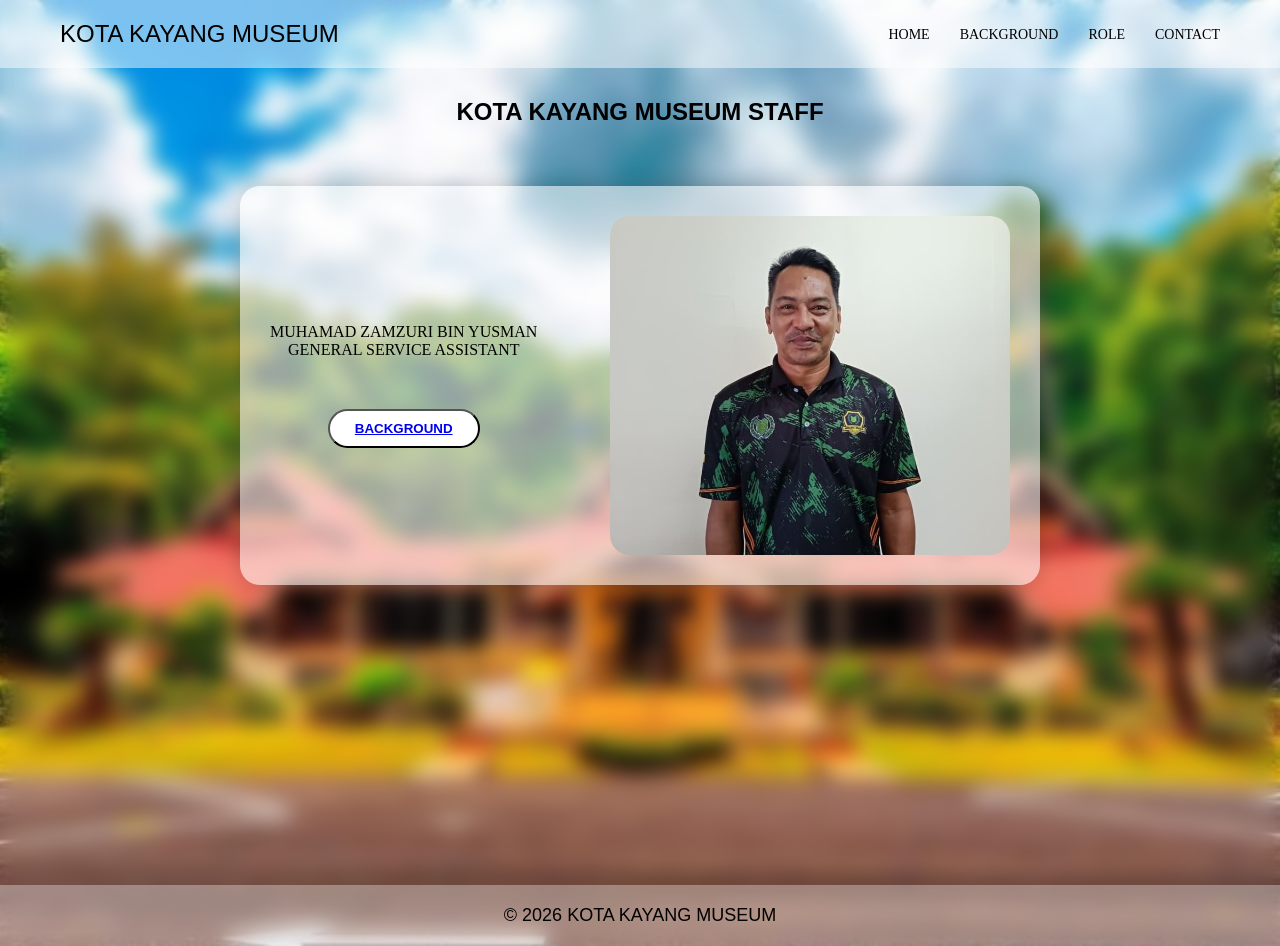
<file: index.html>
<!DOCTYPE html>
<html lang="en">

<head>
    <meta charset="UTF-8">
    <meta name="viewport" content="width=device-width, initial-scale=1.0">
    <title>STAFF PROFILE</title>
    <link rel="stylesheet" href="style.css">

</head>

<body>
    <nav>
        <h1>KOTA KAYANG MUSEUM</h1>
        <ul>
            <li><a href="index.html">HOME</a></li>
            <li><a href="background.html">BACKGROUND</a></li>
            <li><a href="role.html">ROLE</a></li>
            <li><a href="contact.html">CONTACT</a></li>
        </ul>
    </nav>
    <section class="title-home">
        <h1>KOTA KAYANG MUSEUM STAFF</h1>
    </section>

    <section class="picture">
        <div class="picture-text">
            <p>MUHAMAD ZAMZURI BIN YUSMAN</p>
            <p>GENERAL SERVICE ASSISTANT</p>

            <div class="picture-buttons">
                <button class="btn-primary"><a href="background.html">BACKGROUND</a></button>
            </div>
        </div>

        <img src="ENCIK-ZAMZURI.jpg" alt="STAFF MUZIUM">
    </section>



    <footer>
        <p>© 2026 KOTA KAYANG MUSEUM </p>
    </footer>


</body>

</html>
</file>
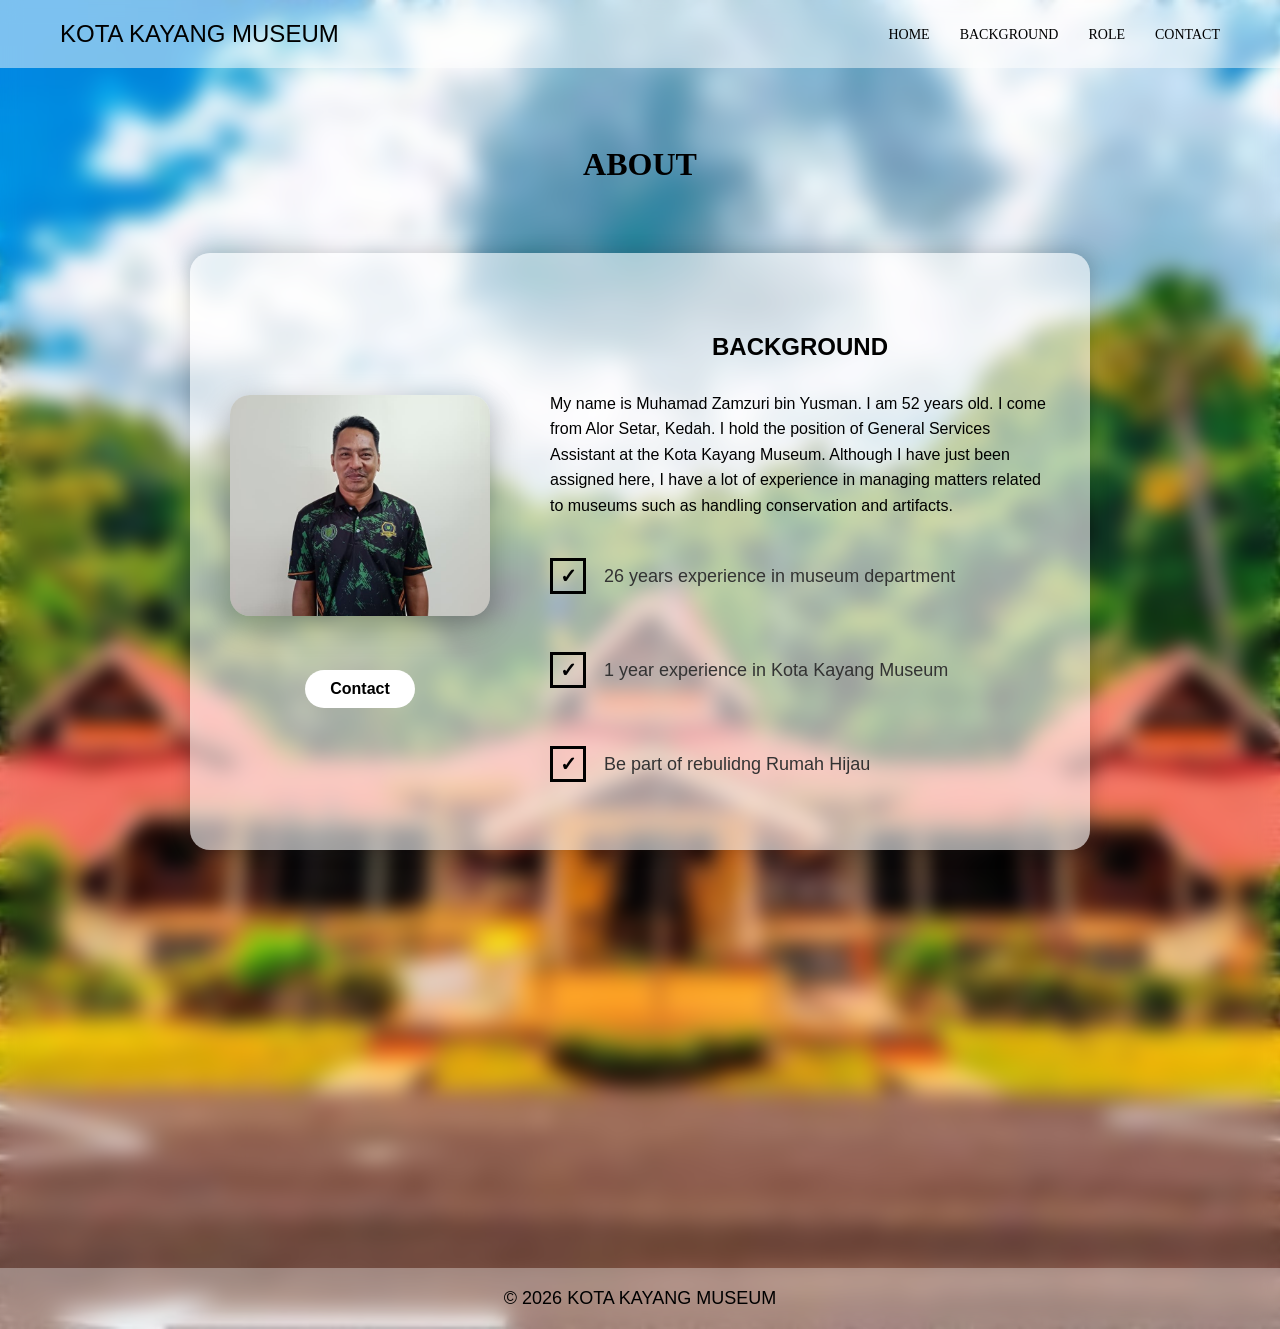
<file: background.html>
<!DOCTYPE html>
<html lang="en">

<head>
    <meta charset="UTF-8">
    <meta name="viewport" content="width=device-width, initial-scale=1.0">
    <title>STAFF PROFILE</title>
    <link rel="stylesheet" href="style.css">
</head>

<body>
    <nav>
        <h1>KOTA KAYANG MUSEUM</h1>
        <ul>
            <li><a href="home.html">HOME</a></li>
            <li><a href="background.html">BACKGROUND</a></li>
            <li><a href="role.html">ROLE</a></li>
            <li><a href="contact.html">CONTACT</a></li>
        </ul>
    </nav>

    <section class="background-staff">
        <h1>ABOUT</h1>
        <div class="background-content">
            <div class="background-img">
                <img src="ENCIK-ZAMZURI.jpg" alt="STAFF MUZIUM">
                <div class="btn-role">
                    <a href="contact.html" class="btn">Contact</a>
                </div>
            </div>

            <div class="background-detail">
                <h2>BACKGROUND</h2>
                <p>My name is Muhamad Zamzuri bin Yusman. I am 52 years old. I come from Alor Setar, Kedah. I hold the
                    position of General
                    Services Assistant at the Kota Kayang Museum. Although I have just been assigned here, I have a lot
                    of experience in
                    managing matters related to museums such as handling conservation and artifacts.</p>

                <div class="feature">
                    <div class="check-box">✓</div>
                    <span>26 years experience in museum department</span>
                </div>
                <div class="feature">
                    <div class="check-box">✓</div>
                    <span>1 year experience in Kota Kayang Museum</span>
                </div>
                <div class="feature">
                    <div class="check-box">✓</div>
                    <span>Be part of rebulidng Rumah Hijau</span>
                </div>

            </div>

        </div>

    </section>

    <footer>
        <p>© 2026 KOTA KAYANG MUSEUM </p>
    </footer>

</body>

</html>
</file>
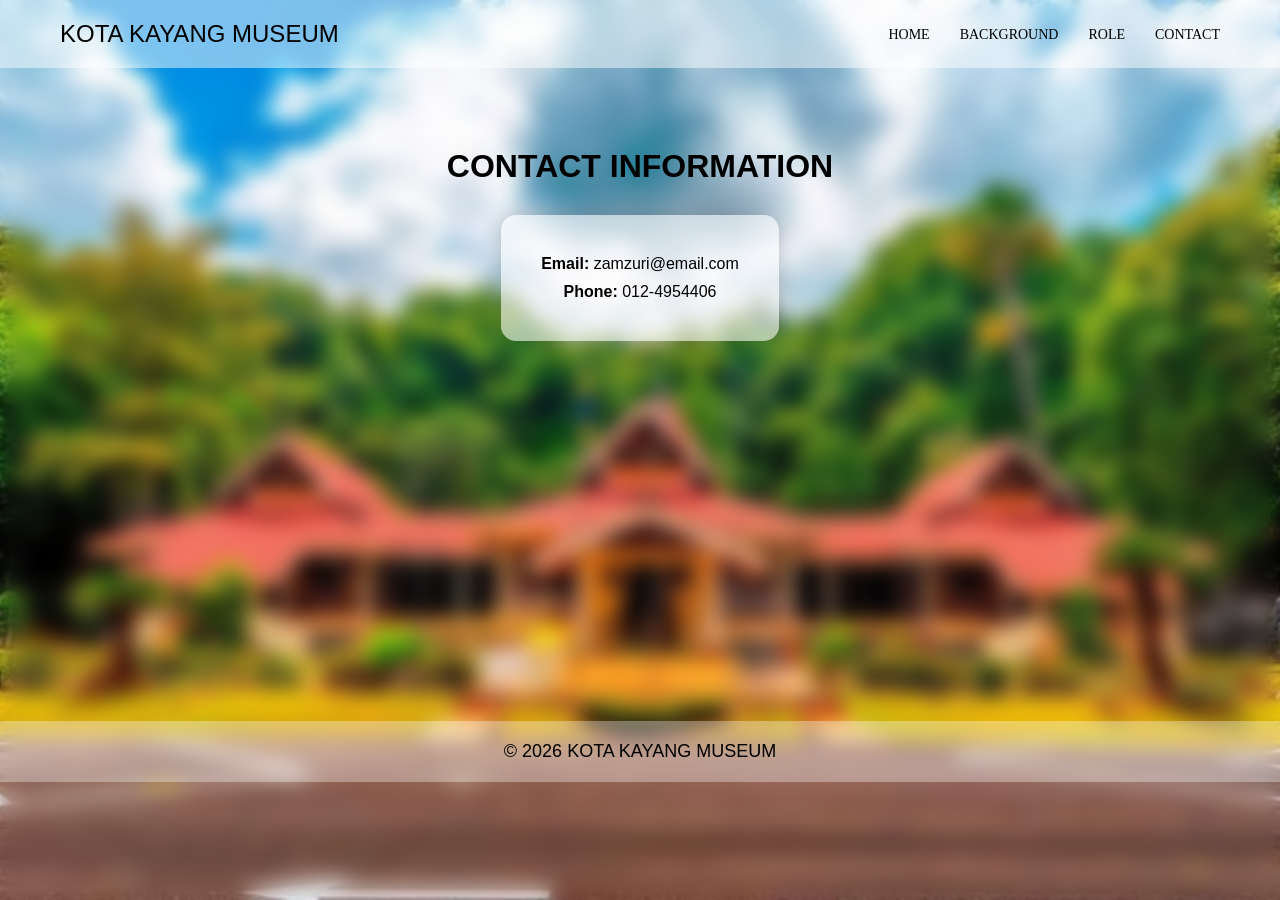
<file: contact.html>
<!DOCTYPE html>
<html lang="en">

<head>
    <meta charset="UTF-8">
    <meta name="viewport" content="width=device-width, initial-scale=1.0">
    <title>STAFF PROFILE</title>
    <link rel="stylesheet" href="style.css">
</head>

<body>
    <nav>
        <h1>KOTA KAYANG MUSEUM</h1>
        <ul>
            <li><a href="home.html">HOME</a></li>
            <li><a href="background.html">BACKGROUND</a></li>
            <li><a href="role.html">ROLE</a></li>
            <li><a href="contact.html">CONTACT</a></li>
        </ul>
    </nav>



    <section class="contact">

        <h1>CONTACT INFORMATION</h1>

        <div class="contact-box">
            <p><strong>Email:</strong> zamzuri@email.com</p>
            <p><strong>Phone:</strong> 012-4954406</p>
        </div>

    </section>

    <footer>
        <p>© 2026 KOTA KAYANG MUSEUM </p>
    </footer>

</body>

</html>
</file>
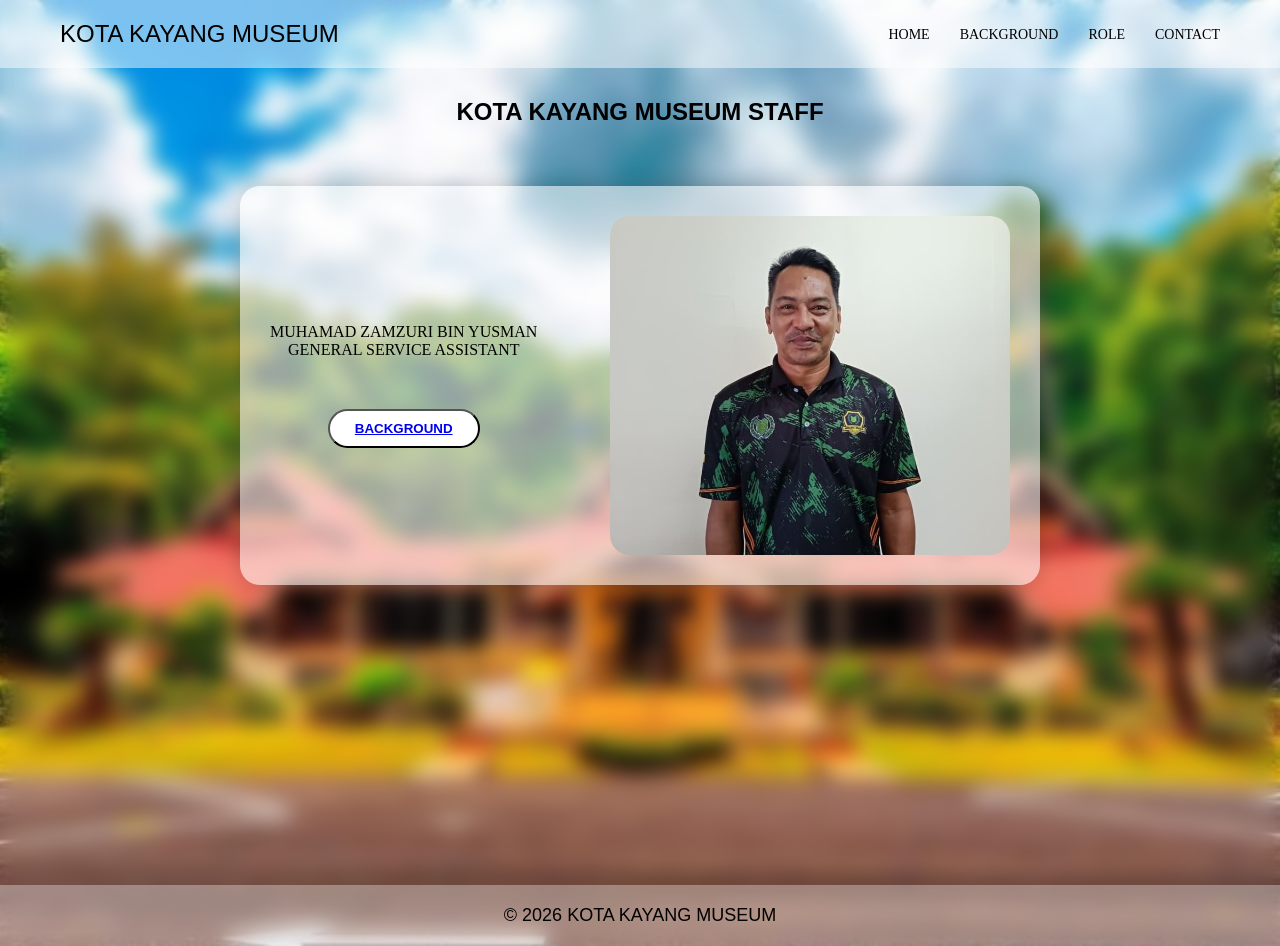
<file: home.html>
<!DOCTYPE html>
<html lang="en">

<head>
    <meta charset="UTF-8">
    <meta name="viewport" content="width=device-width, initial-scale=1.0">
    <title>STAFF PROFILE</title>
    <link rel="stylesheet" href="style.css">

</head>

<body>
    <nav>
        <h1>KOTA KAYANG MUSEUM</h1>
        <ul>
            <li><a href="home.html">HOME</a></li>
            <li><a href="background.html">BACKGROUND</a></li>
            <li><a href="role.html">ROLE</a></li>
            <li><a href="contact.html">CONTACT</a></li>
        </ul>
    </nav>
    <section class="title-home">
        <h1>KOTA KAYANG MUSEUM STAFF</h1>
    </section>

    <section class="picture">
        <div class="picture-text">
            <p>MUHAMAD ZAMZURI BIN YUSMAN</p>
            <p>GENERAL SERVICE ASSISTANT</p>

            <div class="picture-buttons">
                <button class="btn-primary"><a href="background.html">BACKGROUND</a></button>
            </div>
        </div>

        <img src="ENCIK-ZAMZURI.jpg" alt="STAFF MUZIUM">
    </section>



    <footer>
        <p>© 2026 KOTA KAYANG MUSEUM </p>
    </footer>


</body>

</html>
</file>
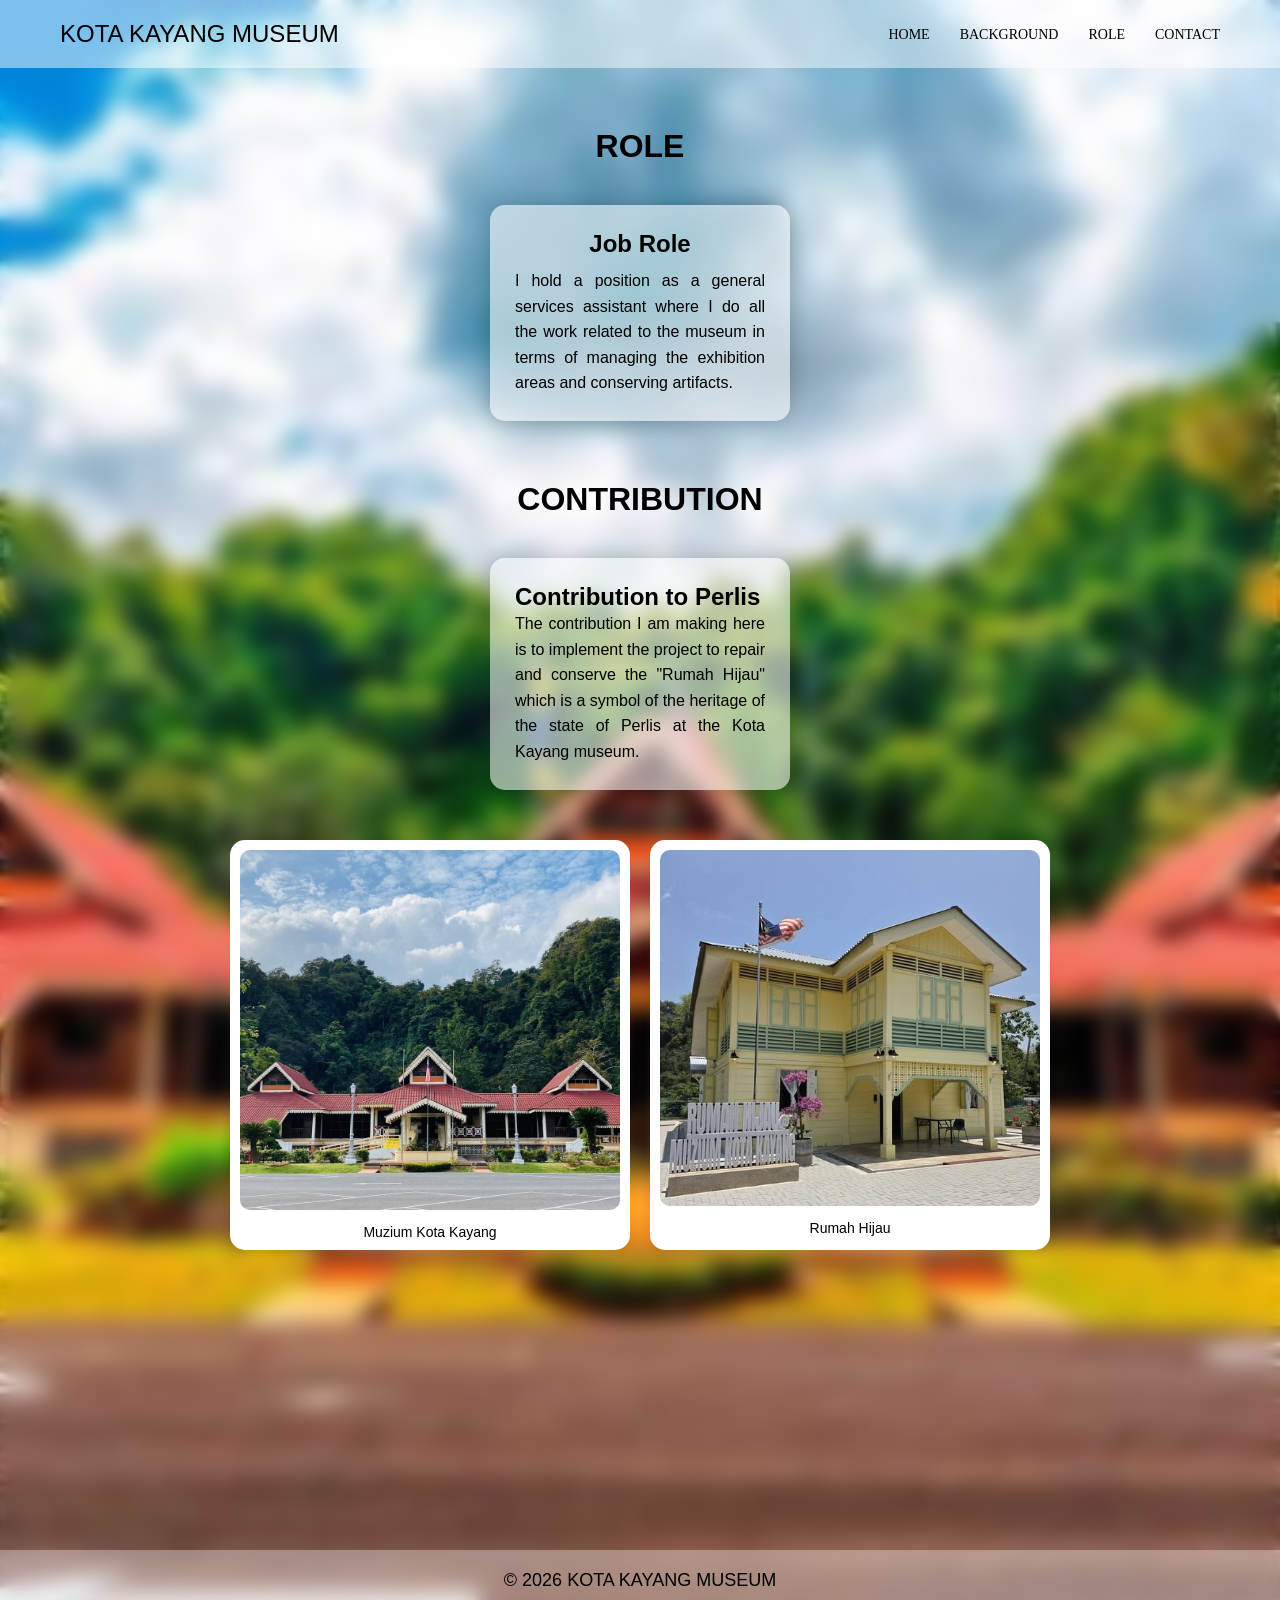
<file: role.html>
<!DOCTYPE html>
<html lang="en">


<head>
    <meta charset="UTF-8">
    <meta name="viewport" content="width=device-width, initial-scale=1.0">
    <title>STAFF PROFILE</title>
    <link rel="stylesheet" href="style.css">
</head>

<body>
    <nav>
        <h1>KOTA KAYANG MUSEUM</h1>
        <ul>
            <li><a href="home.html">HOME</a></li>
            <li><a href="background.html">BACKGROUND</a></li>
            <li><a href="role.html">ROLE</a></li>
            <li><a href="contact.html">CONTACT</a></li>
        </ul>
    </nav>

    <section class="role">

        <h1>ROLE</h1>

        <div class="role-container">

            <div class="role-box">
                <h2>Job Role</h2>
                <p>I hold a position as a general services assistant where I do all the work related to the museum in
                    terms of managing the
                    exhibition areas and conserving artifacts.</p>
            </div>
        </div>

    </section>
    <section class="contribution">
        <h1>CONTRIBUTION</h1>

        <div class="contribution-container">

            <div class="contribution-box">
                <h2>Contribution to Perlis</h2>
                <p>The contribution I am making here is to implement the project to repair and conserve the "Rumah
                    Hijau" which is a symbol of the heritage of the state of Perlis at the Kota Kayang museum. </p>
            </div>
        </div>
    </section>
    <section class="grid">
        <div class="card">
            <img src="Muzium Perlis.jpg">
            <p>Muzium Kota Kayang</p>
        </div>

        <div class="card">
            <img src="Rumah Hijau.jpg">
            <p>Rumah Hijau</p>
        </div>
    </section>

    <footer>
        <p>© 2026 KOTA KAYANG MUSEUM </p>
    </footer>

</body>

</html>
</file>
<file: style.css>
* {
    margin: 0;
    padding: 0;
    box-sizing: border-box;
    font-family: 'Poppins', sans-serif;
}

body {
    background-color: #f6f1ec;
    color: #000000;
    background-image: url("MUZIUM-KOTA-KAYANG.jpg");
    background-size: cover;
    background-position: center;
    background-repeat: no-repeat;
    backdrop-filter: blur(10px);
    min-height: 100vh;

}


/* NAVBAR */
nav {
    display: flex;
    justify-content: space-between;
    align-items: center;
    padding: 20px 60px;
    position: sticky;
    top: 0;
    z-index: 1000;
    background: #ffffff7c;
}

nav h1 {
    font-size: 24px;
    font-weight: 500;
    font-family: Impact, Haettenschweiler, 'Arial Narrow Bold', sans-serif;
}

nav ul {
    display: flex;
    gap: 30px;
    list-style: none;
}

nav ul li a {
    text-decoration: none;
    color: #000000;
    font-size: 14px;
    font-family: 'Times New Roman', Times, serif;
}

nav ul li a:hover {
    color: #000;
}

/*Home Pages*/
.title-home {
    text-align: center;
    padding-top: 30px;
}

.picture {
    display: flex;
    align-items: center;
    justify-content: space-between;
    padding: 60px;
    background: rgba(255, 255, 255, 0.563);
    padding: 30px;
    border-radius: 15px;
    box-shadow: 0 0 20px rgba(11, 16, 17, 0.2);
    margin: 60px auto;
    border-radius: 20px;
    max-width: 800px;
}

.picture-text {
    max-width: 500px;
}

.picture-text p {
    color: #000000;
    justify-content: center;
    text-align: center;
    font-family: Cambria, Cochin, Georgia, Times, 'Times New Roman', serif;
}

.picture-buttons {
    display: flex;
    gap: 15px;
    justify-content: center;
    padding-top: 50px;
}


.btn-primary {
    display: inline-block;
    padding: 10px 25px;
    background: rgb(255, 255, 255);
    color: black;
    border-radius: 20px;
    text-decoration: none;
    font-weight: bold;
    transition: 0.3s;
}

.picture img {
    width: 400px;
    border-radius: 20px;
}

/* BACKGROUND PAGE */
.background-staff {
    min-height: 100vh;
    display: flex;
    justify-content: center;
    align-items: center;
    padding: 40px;
    font-family: 'Segoe UI', sans-serif;
}


.background-staff h1 {
    font-size: 32px;
    margin-bottom: 30px;
    font-family: Cambria, Cochin, Georgia, Times, 'Times New Roman', serif;
}

.background-content {
    display: flex;
    align-items: center;
    justify-content: center;
    gap: 60px;
    background: rgba(255, 255, 255, 0.6);
    padding: 40px;
    border-radius: 20px;
    box-shadow: 0 0 20px rgba(0, 0, 0, 0.2);
    max-width: 1100px;
    margin: 40px auto;

}

.background-detail {
    max-width: 500px;
}

.background-detail h2 {
    color: #000000;
    padding-bottom: 20px;
    text-align: center;
}

.background-detail p {
    margin: 10px 0;
    font-size: 16px;
    line-height: 1.6;
}

.background-staff {
    min-height: 100vh;
    display: flex;
    flex-direction: column;
    justify-content: center;
    align-items: center;
    padding: 40px;
}

.background-img img {
    width: 260px;
    border-radius: 20px;
    box-shadow: 0 10px 30px rgba(0, 0, 0, 0.3);
}

.background-staff h2 {
    margin-top: 40px;
    margin-bottom: 10px;
}

.btn-role {
    display: flex;
    gap: 15px;
    justify-content: center;
    padding-top: 50px;
}

.btn {
    display: inline-block;
    padding: 10px 25px;
    background: rgb(255, 255, 255);
    color: black;
    border-radius: 20px;
    text-decoration: none;
    font-weight: bold;
    transition: 0.3s;
}

.feature {
    display: flex;
    align-items: center;
    gap: 18px;
    margin-bottom: 28px;
    padding-top: 30px;
}

.check-box {
    width: 36px;
    height: 36px;
    border: 3px solid #000;
    display: flex;
    align-items: center;
    justify-content: center;
    font-size: 20px;
    font-weight: bold;
}

.feature span {
    font-size: 18px;
    color: #333;
    font-weight: 500;
}

/* ROLE PAGE */
.role {
    padding: 60px;
    text-align: center;
    color: black;
}

.role h1 {
    font-size: 32px;
    margin-bottom: 40px;
}

.role h2 {
    text-align: center;
}

.role-container {
    display: flex;
    justify-content: center;
    gap: 30px;
    flex-wrap: wrap;
}

.role-box {
    width: 300px;
    padding: 25px;
    background: rgba(255, 255, 255, 0.563);
    border-radius: 15px;
    box-shadow: 0 0 20px rgba(0, 0, 0, 0.2);
    text-align: left;
}

.role-box h2 {
    color: #000000;
    margin-bottom: 10px;
}

.role-box p {
    color: #000000;
    line-height: 1.6;
    text-align: justify;
}

.contribution {
    text-align: center;
    padding-bottom: 50px;
    color: black;
}

.contribution h1 {
    font-size: 32px;
    margin-bottom: 40px;
}

.contribution-container {
    display: flex;
    justify-content: center;
    gap: 30px;
    flex-wrap: wrap
}

.contribution-box {
    width: 300px;
    padding: 25px;
    background: rgba(255, 255, 255, 0.563);
    border-radius: 15px;
    box-shadow: 0 0 20px rgba(0, 0, 0, 0.2);
    text-align: left
}


.contribution-box p {
    text-align: justify;
    color: #000000;
    line-height: 1.6
}


.grid {
    display: flex;
    gap: 20px;
    padding: 0 60px;
    justify-content: center;
    color: black;
}

.card {
    background-color: #fff;
    border-radius: 15px;
    padding: 10px;
    width: 400px;
    text-align: center;
    box-shadow: 0 4px 10px rgba(0, 0, 0, 0.05);
}

.card img {
    width: 100%;
    border-radius: 10px;
}

.card p {
    margin-top: 10px;
    font-size: 14px;
}


/* HOVER EFFECT */
.card:hover,
.trend-card:hover {
    transform: translateY(-5px);
    transition: 0.3s;
}

/* CONTACT PAGE */
.contact {
    color: black;
    padding: 80px 20px;
    display: flex;
    flex-direction: column;
    align-items: center;
}

/* TITLE */
.contact h1 {
    font-size: 32px;
    margin-bottom: 30px;
}

/* BOX */
.contact-box {
    background: rgba(255, 255, 255, 0.563);
    padding: 30px 40px;
    border-radius: 15px;
    text-align: center;
    box-shadow: 0 0 20px rgba(0, 0, 0, 0.2);
}

.contact-box p {
    font-size: 16px;
    color: #000000;
    margin: 10px 0;
}

.contact-box:hover {
    transform: translateY(-5px);
    transition: 0.3s;
}

footer {
    text-align: center;
    padding: 20px;

    background: rgba(255, 255, 255, 0.333);
    color: rgb(0, 0, 0);

    font-size: 18px;
    margin-top: 300px;
}
</file>
